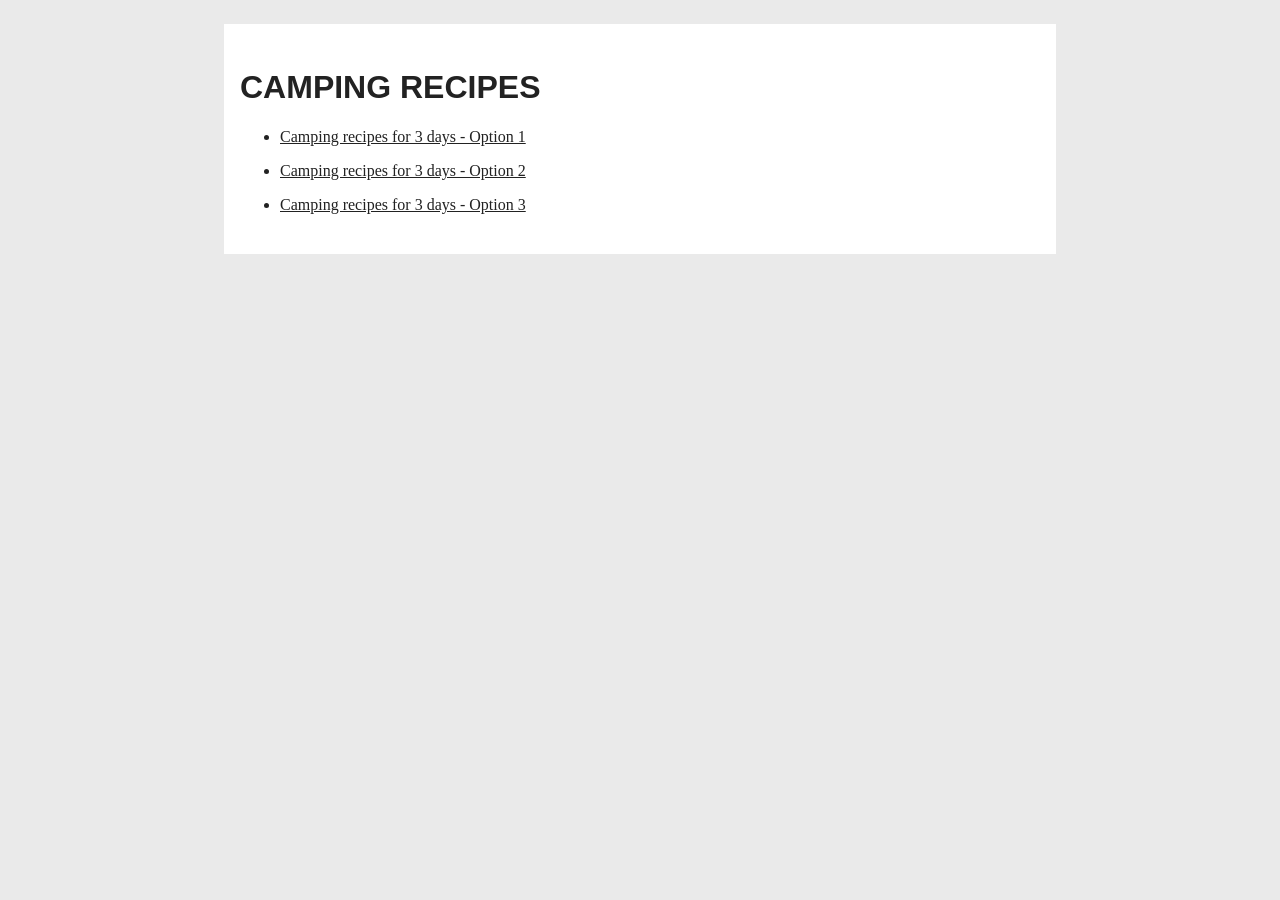
<file: index.html>
<!DOCTYPE html>
<html lang="en">
  <head>
    <meta charset="UTF-8">
    <title>My Camping Recipes</title>
    <link rel="stylesheet" href="css/style.css">
  </head>

  <body class="recipe-listing">
    <h1>Camping recipes</h1>
    
    <ul>
      <li><a href="recipes/option1.html">Camping recipes for 3 days - Option 1</a></li> 
      <li><a href="recipes/option2.html">Camping recipes for 3 days - Option 2</a></li> 
      <li><a href="recipes/option3.html">Camping recipes for 3 days - Option 3</a></li> 
    </ul>
  </body>
</html>
</file>
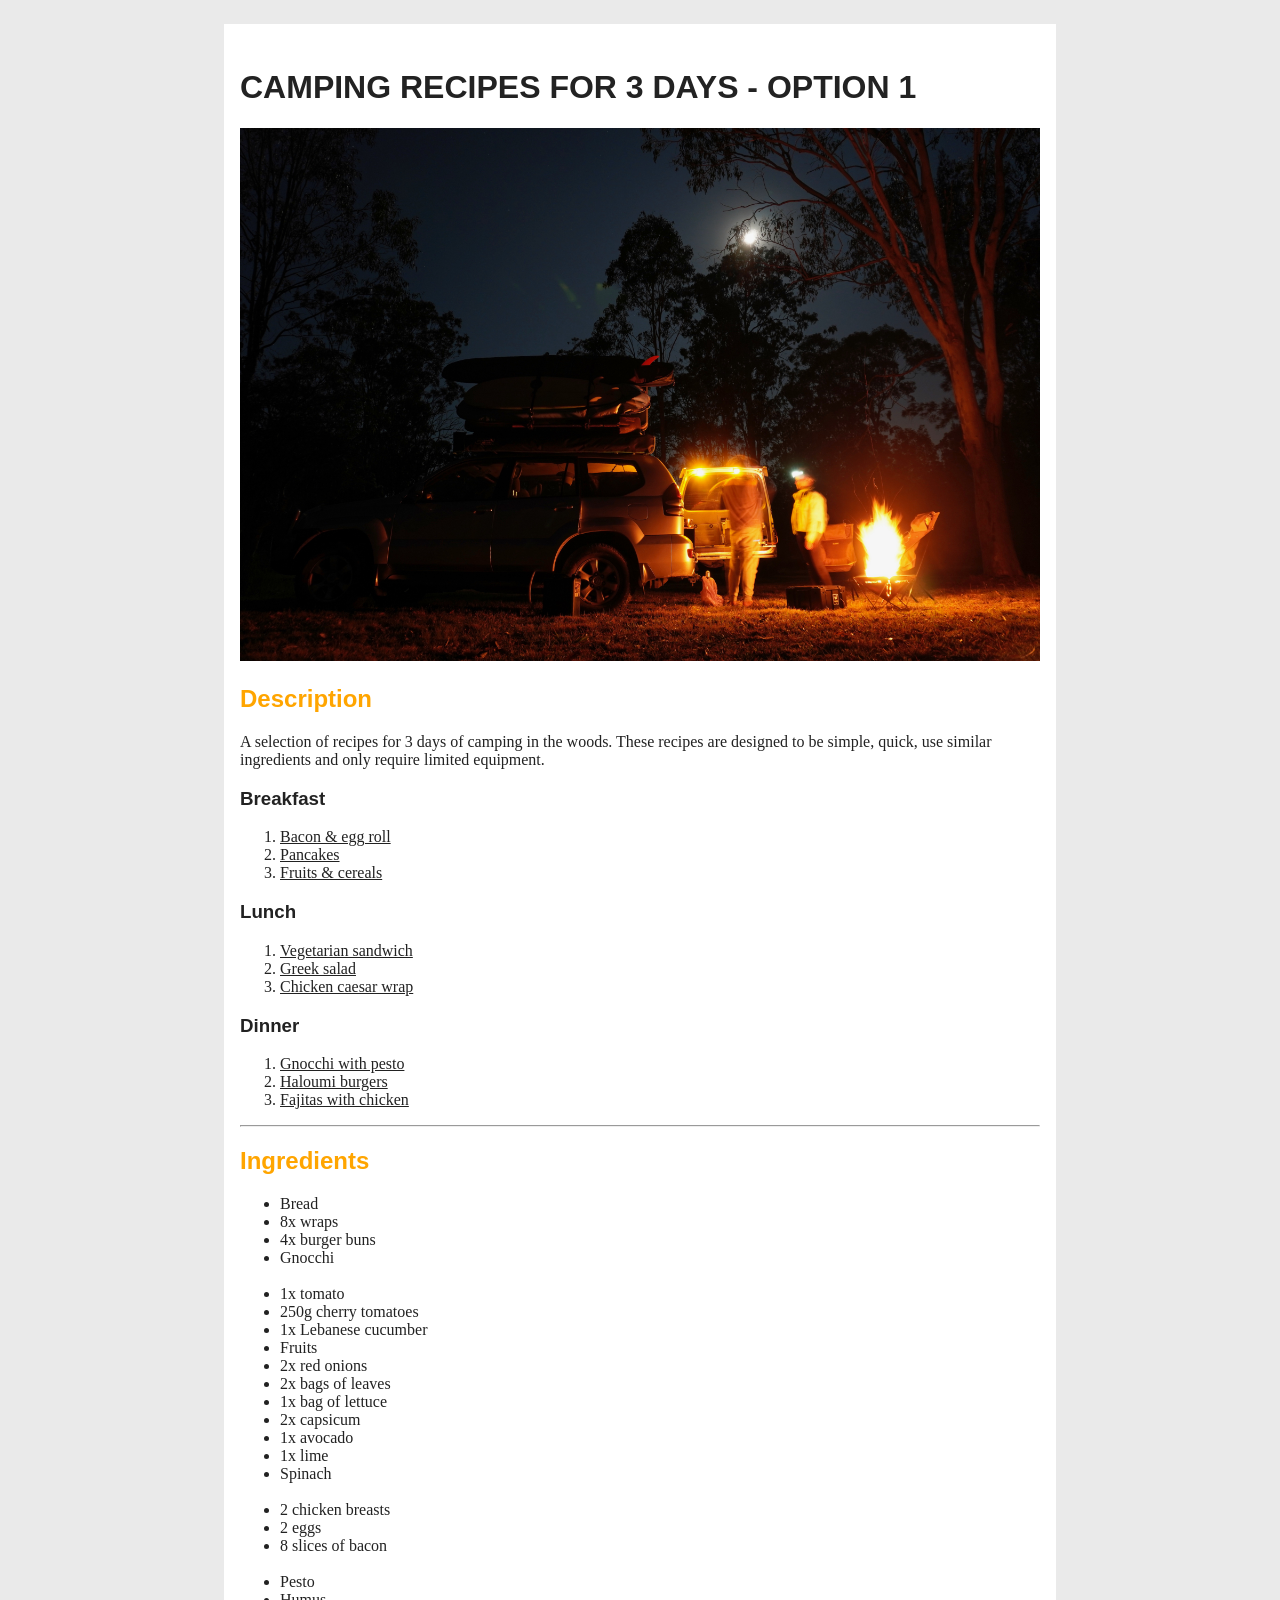
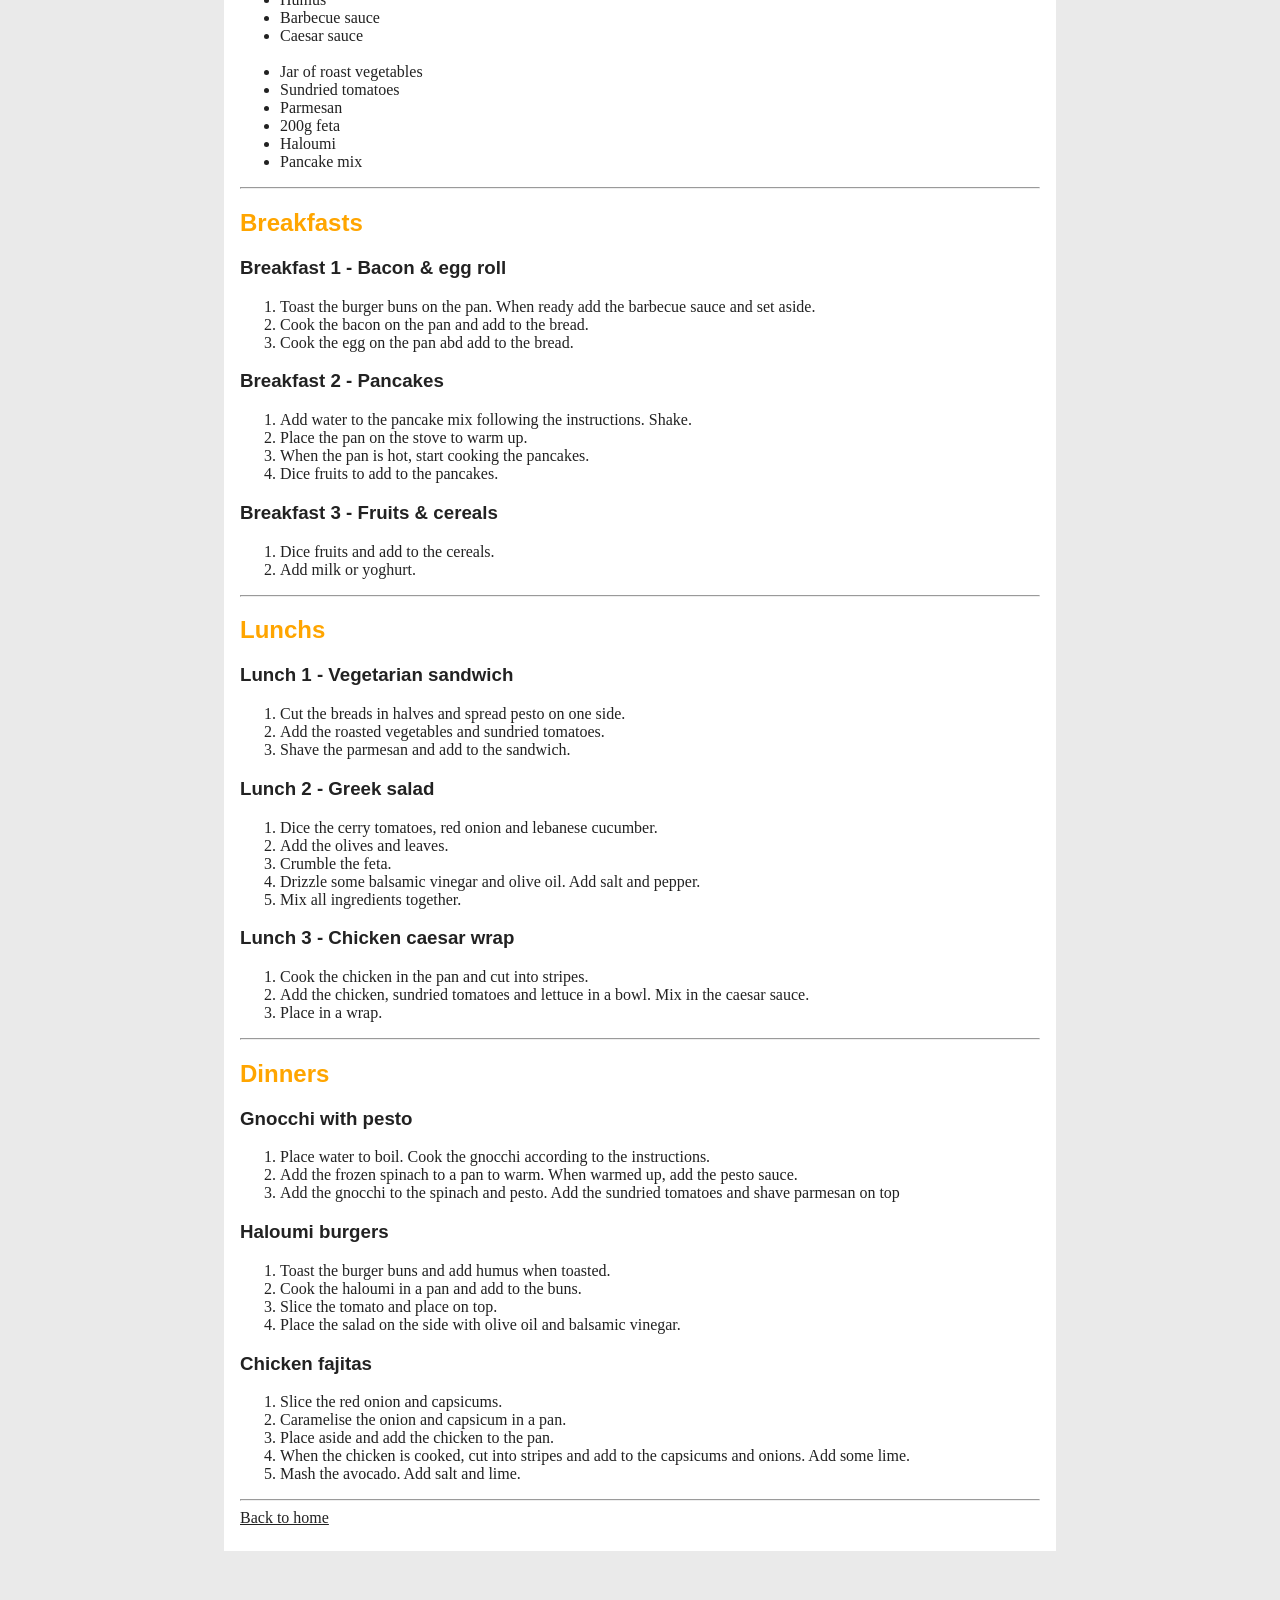
<file: recipes/option1.html>
<!DOCTYPE html>
<html lang="en">
  <head>
    <meta charset="UTF-8">
    <title>3 Days camping recipes - Option 1</title>
    <link rel="stylesheet" href="../css/style.css">
  </head>

  <body class="recipe-page">
    <h1>Camping recipes for 3 days - Option 1</h1>

    <img src="../img/option1.jpeg" width="300px" alt="A picture of a car in the woods">

    <h2>Description</h2>
      <p>A selection of recipes for 3 days of camping in the woods. These recipes are designed to be simple, quick, use similar ingredients and only require limited equipment.</p>
      
      <h3>Breakfast</h3>
      <ol>
        <li><a href="#breakfast1">Bacon & egg roll</a></li>
        <li><a href="#breakfast2">Pancakes</a></li>
        <li><a href="#breakfast3">Fruits & cereals<a></li>
      </ol>

      <h3>Lunch</h3>
      <ol>
        <li><a href="#lunch1">Vegetarian sandwich</a></li>
        <li><a href="#lunch2">Greek salad</a></li>
        <li><a href="#lunch3">Chicken caesar wrap<a></li>
      </ol>

      <h3>Dinner</h3>
      <ol>
        <li><a href="#dinner1">Gnocchi with pesto</a></li>
        <li><a href="#dinner2">Haloumi burgers</a></li>
        <li><a href="#dinner3">Fajitas with chicken<a></li>
      </ol>

    <hr />
    <h2>Ingredients</h2>

    <ul>
      <li>Bread</li>
      <li>8x wraps</li>
      <li>4x burger buns</li>
      <li>Gnocchi</li>
      <br />
      <li>1x tomato</li>
      <li>250g cherry tomatoes</li>
      <li>1x Lebanese cucumber</li>
      <li>Fruits</li>
      <li>2x red onions</li>
      <li>2x bags of leaves </li>
      <li>1x bag of lettuce</li>
      <li>2x capsicum</li>
      <li>1x avocado</li>
      <li>1x lime</li>
      <li>Spinach</li>
      <br />
      <li>2 chicken breasts</li>
      <li>2 eggs</li>
      <li>8 slices of bacon</li>
      <br />
      <li>Pesto</li>
      <li>Humus</li>
      <li>Barbecue sauce</li>
      <li>Caesar sauce</li>
      <br />
      <li>Jar of roast vegetables</li>
      <li>Sundried tomatoes</li>
      <li>Parmesan</li>
      <li>200g feta</li>
      <li>Haloumi</li>
      <li>Pancake mix</li>
    </ul>

    <hr />
    <h2>Breakfasts</h2>

    <h3 id="breakfast1">Breakfast 1 - Bacon & egg roll</h3>
    <ol>
      <li>Toast the burger buns on the pan. When ready add the barbecue sauce and set aside.</li>
      <li>Cook the bacon on the pan and add to the bread.</li>
      <li>Cook the egg on the pan abd add to the bread.</li>
    </ol>

    <h3 id="breakfast2">Breakfast 2 - Pancakes</h3>
    <ol>
      <li>Add water to the pancake mix following the instructions. Shake.</li>
      <li>Place the pan on the stove to warm up.</li>
      <li>When the pan is hot, start cooking the pancakes.</li>
      <li>Dice fruits to add to the pancakes.</li>
    </ol>

    <h3 id="breakfast3">Breakfast 3 - Fruits & cereals</h3>
    <ol>
      <li>Dice fruits and add to the cereals.</li>
      <li>Add milk or yoghurt.</li>
    </ol>

    <hr />
    <h2>Lunchs</h2>

    <h3 id="lunch1">Lunch 1 - Vegetarian sandwich</h3>
    <ol>
      <li>Cut the breads in halves and spread pesto on one side.</li>
      <li>Add the roasted vegetables and sundried tomatoes.</li>
      <li>Shave the parmesan and add to the sandwich.</li>
    </ol>

    <h3 id="lunch2">Lunch 2 - Greek salad</h3>
    <ol>
      <li>Dice the cerry tomatoes, red onion and lebanese cucumber.</li>
      <li>Add the olives and leaves.</li>
      <li>Crumble the feta.</li>
      <li>Drizzle some balsamic vinegar and olive oil. Add salt and pepper.</li>
      <li>Mix all ingredients together.</li>
    </ol>

    <h3 id="lunch3">Lunch 3 - Chicken caesar wrap</h3>
    <ol>
      <li>Cook the chicken in the pan and cut into stripes.</li>
      <li>Add the chicken, sundried tomatoes and lettuce in a bowl. Mix in the caesar sauce.</li>
      <li>Place in a wrap.</li>
    </ol>

    <hr />
    <h2>Dinners</h2>

    <h3 id="dinner1">Gnocchi with pesto</h3>
    <ol>
      <li>Place water to boil. Cook the gnocchi according to the instructions.</li>
      <li>Add the frozen spinach to a pan to warm. When warmed up, add the pesto sauce.</li>
      <li>Add the gnocchi to the spinach and pesto. Add the sundried tomatoes and shave parmesan on top</li>
    </ol>

    <h3 id="dinner2">Haloumi burgers</h3>
    <ol>
      <li>Toast the burger buns and add humus when toasted.</li>
      <li>Cook the haloumi in a pan and add to the buns.</li>
      <li>Slice the tomato and place on top.</li>
      <li>Place the salad on the side with olive oil and balsamic vinegar.</li>
    </ol>

    <h3 id="dinner3">Chicken fajitas</h3>
    <ol>
      <li>Slice the red onion and capsicums.</li>
      <li>Caramelise the onion and capsicum in a pan.</li>
      <li>Place aside and add the chicken to the pan.</li>
      <li>When the chicken is cooked, cut into stripes and add to the capsicums and onions. Add some lime.</li>
      <li>Mash the avocado. Add salt and lime.</li>
    </ol>

    <hr />
    <a href="../index.html">Back to home</a>
  </body>
</html>
</file>
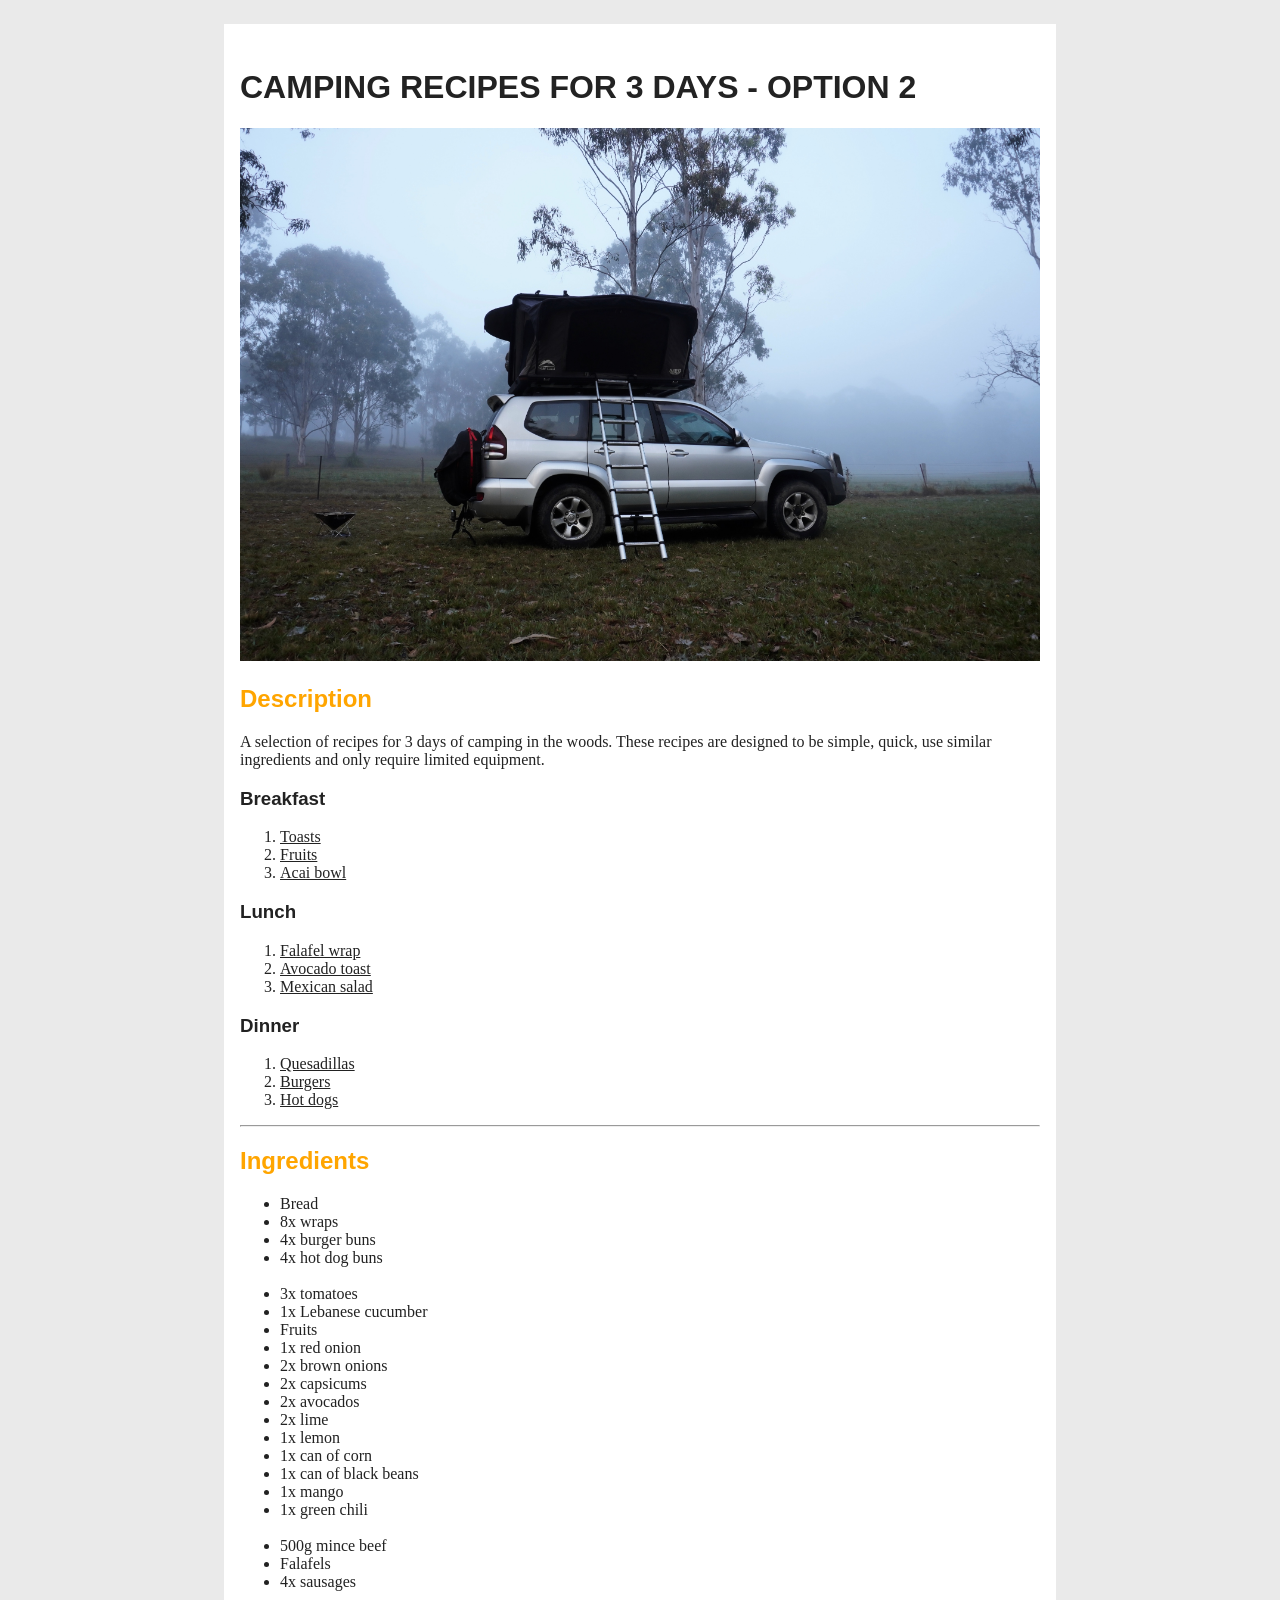
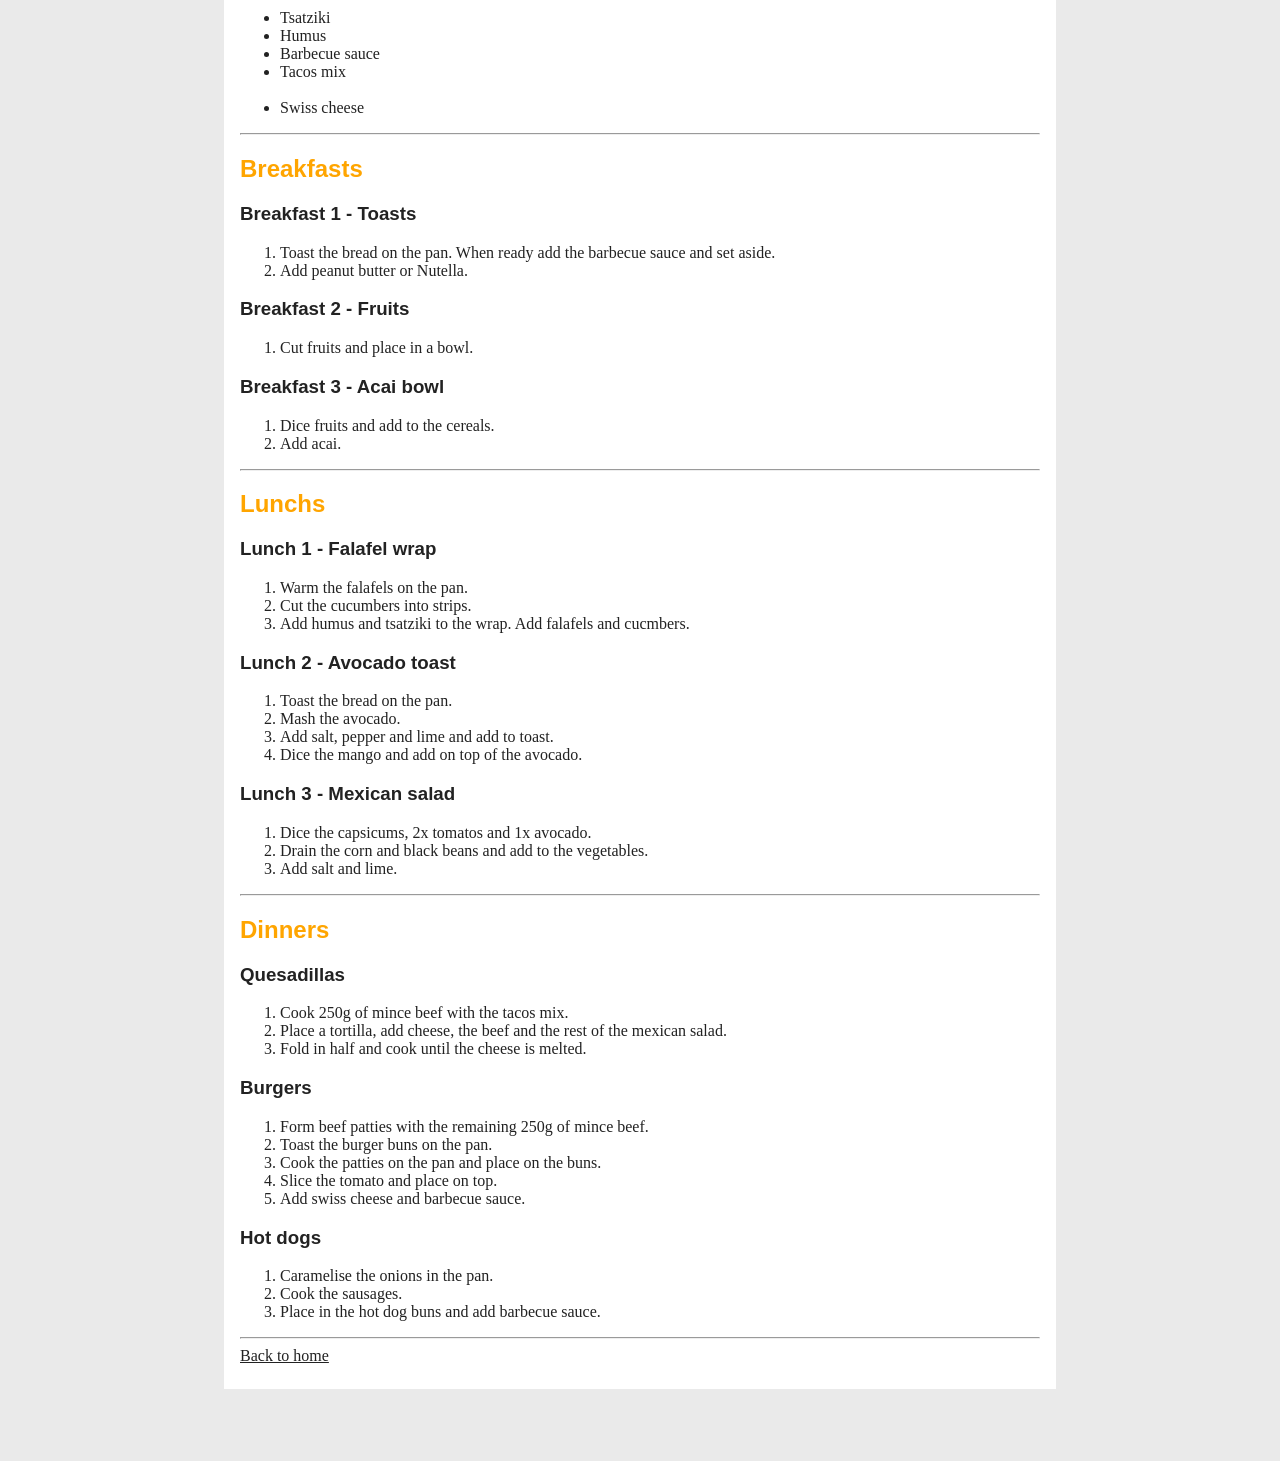
<file: recipes/option2.html>
<!DOCTYPE html>
<html lang="en">
  <head>
    <meta charset="UTF-8">
    <title>3 Days camping recipes - Option 2</title>
    <link rel="stylesheet" href="../css/style.css">
  </head>

  <body class="recipe-page">
    <h1>Camping recipes for 3 days - Option 2</h1>

    <img src="../img/option2.jpeg" width="300px" alt="A picture of a car in the woods">

    <h2>Description</h2>
      <p>A selection of recipes for 3 days of camping in the woods. These recipes are designed to be simple, quick, use similar ingredients and only require limited equipment.</p>
      
      <h3>Breakfast</h3>
      <ol>
        <li><a href="#breakfast1">Toasts</a></li>
        <li><a href="#breakfast2">Fruits</a></li>
        <li><a href="#breakfast3">Acai bowl<a></li>
      </ol>

      <h3>Lunch</h3>
      <ol>
        <li><a href="#lunch1">Falafel wrap</a></li>
        <li><a href="#lunch2">Avocado toast</a></li>
        <li><a href="#lunch3">Mexican salad<a></li>
      </ol>

      <h3>Dinner</h3>
      <ol>
        <li><a href="#dinner1">Quesadillas</a></li>
        <li><a href="#dinner2">Burgers</a></li>
        <li><a href="#dinner3">Hot dogs</a></li>
      </ol>

    <hr />
    <h2>Ingredients</h2>

    <ul>
      <li>Bread</li>
      <li>8x wraps</li>
      <li>4x burger buns</li>
      <li>4x hot dog buns</li>
      <br />
      <li>3x tomatoes</li>
      <li>1x Lebanese cucumber</li>
      <li>Fruits</li>
      <li>1x red onion</li>
      <li>2x brown onions</li>
      <li>2x capsicums</li>
      <li>2x avocados</li>
      <li>2x lime</li>
      <li>1x lemon</li>
      <li>1x can of corn</li>
      <li>1x can of black beans</li>
      <li>1x mango</li>
      <li>1x green chili</li>
      <br />
      <li>500g mince beef</li>
      <li>Falafels</li>
      <li>4x sausages</li>
      <br />
      <li>Tsatziki</li>
      <li>Humus</li>
      <li>Barbecue sauce</li>
      <li>Tacos mix</li>
      <br />
      <li>Swiss cheese</li>
    </ul>

    <hr />
    <h2>Breakfasts</h2>

    <h3 id="breakfast1">Breakfast 1 - Toasts</h3>
    <ol>
      <li>Toast the bread on the pan. When ready add the barbecue sauce and set aside.</li>
      <li>Add peanut butter or Nutella.</li>
    </ol>

    <h3 id="breakfast2">Breakfast 2 - Fruits</h3>
    <ol>
      <li>Cut fruits and place in a bowl.</li>
    </ol>

    <h3 id="breakfast3">Breakfast 3 - Acai bowl</h3>
    <ol>
      <li>Dice fruits and add to the cereals.</li>
      <li>Add acai.</li>
    </ol>

    <hr />
    <h2>Lunchs</h2>

    <h3 id="lunch1">Lunch 1 - Falafel wrap</h3>
    <ol>
      <li>Warm the falafels on the pan.</li>
      <li>Cut the cucumbers into strips.</li>
      <li>Add humus and tsatziki to the wrap. Add falafels and cucmbers.</li>
    </ol>

    <h3 id="lunch2">Lunch 2 - Avocado toast</h3>
    <ol>
      <li>Toast the bread on the pan.</li>
      <li>Mash the avocado.</li>
      <li>Add salt, pepper and lime and add to toast.</li>
      <li>Dice the mango and add on top of the avocado.</li>
    </ol>

    <h3 id="lunch3">Lunch 3 - Mexican salad</h3>
    <ol>
      <li>Dice the capsicums, 2x tomatos and 1x avocado.</li>
      <li>Drain the corn and black beans and add to the vegetables.</li>
      <li>Add salt and lime.</li>
    </ol>

    <hr />
    <h2>Dinners</h2>

    <h3 id="dinner1">Quesadillas</h3>
    <ol>
      <li>Cook 250g of mince beef with the tacos mix.</li>
      <li>Place a tortilla, add cheese, the beef and the rest of the mexican salad.</li>
      <li>Fold in half and cook until the cheese is melted.</li>
    </ol>

    <h3 id="dinner2">Burgers</h3>
    <ol>
      <li>Form beef patties with the remaining 250g of mince beef.</li>
      <li>Toast the burger buns on the pan.</li>
      <li>Cook the patties on the pan and place on the buns.</li>
      <li>Slice the tomato and place on top.</li>
      <li>Add swiss cheese and barbecue sauce.</li>
    </ol>

    <h3 id="dinner3">Hot dogs</h3>
    <ol>
      <li>Caramelise the onions in the pan.</li>
      <li>Cook the sausages.</li>
      <li>Place in the hot dog buns and add barbecue sauce.</li>
    </ol>

    <hr />
    <a href="../index.html">Back to home</a>
  </body>
</html>
</file>
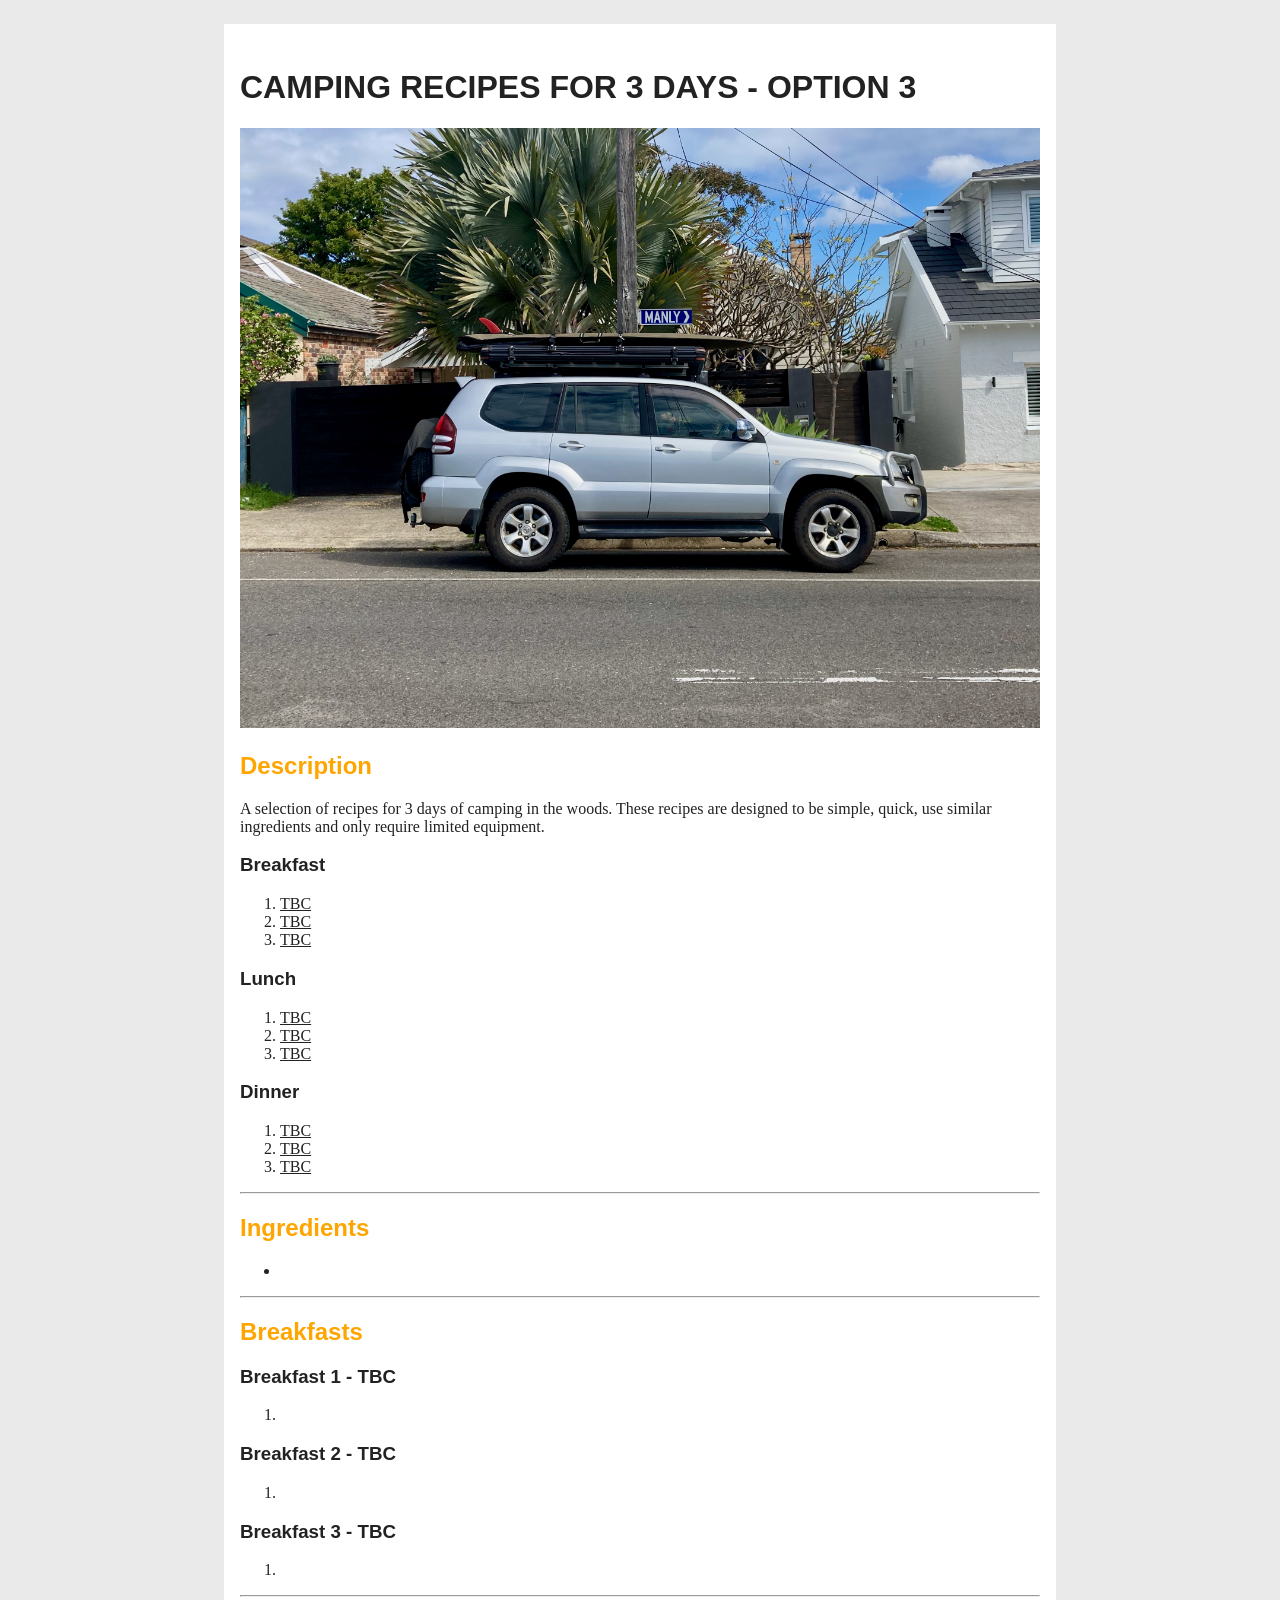
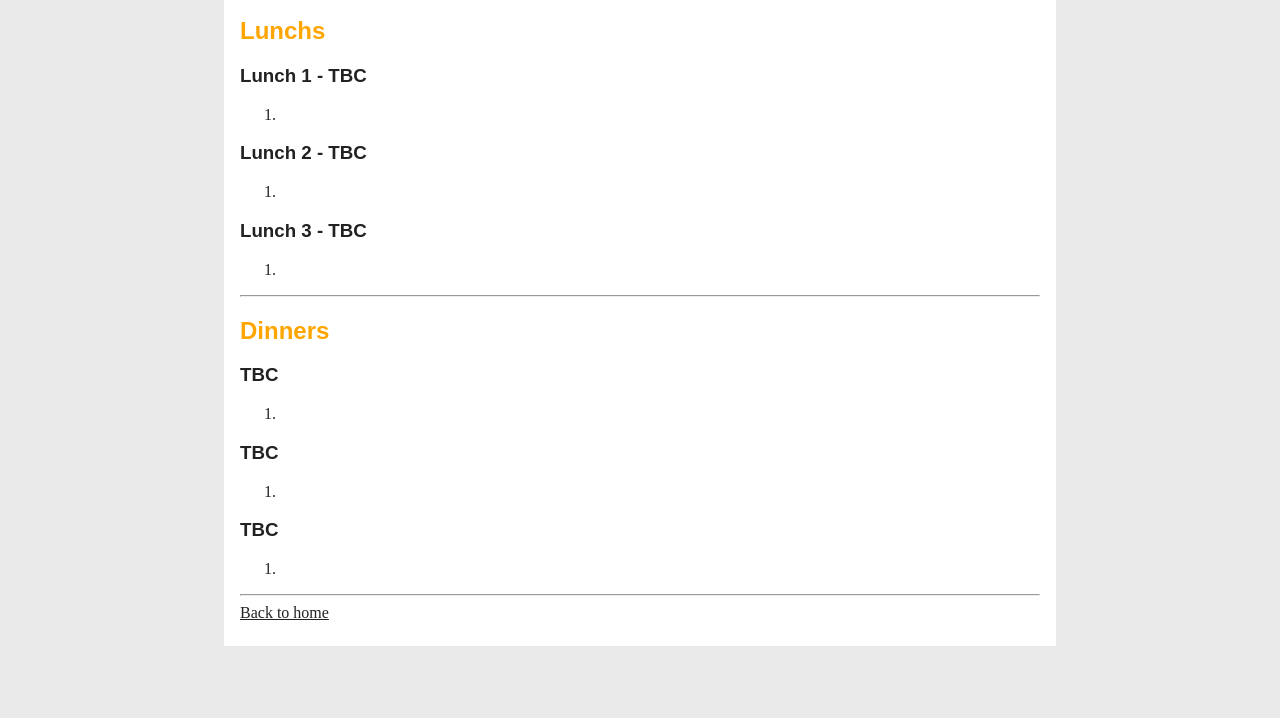
<file: recipes/option3.html>
<!DOCTYPE html>
<html lang="en">
  <head>
    <meta charset="UTF-8">
    <title>3 Days camping recipes - Option 3</title>
    <link rel="stylesheet" href="../css/style.css">
  </head>

  <body class="recipe-page">
    <h1>Camping recipes for 3 days - Option 3</h1>

    <img src="../img/option3.jpeg" width="300px" alt="A picture of a car in the woods">

    <h2>Description</h2>
      <p>A selection of recipes for 3 days of camping in the woods. These recipes are designed to be simple, quick, use similar ingredients and only require limited equipment.</p>
      
      <h3>Breakfast</h3>
      <ol>
        <li><a href="#breakfast1">TBC</a></li>
        <li><a href="#breakfast2">TBC</a></li>
        <li><a href="#breakfast3">TBC<a></li>
      </ol>

      <h3>Lunch</h3>
      <ol>
        <li><a href="#lunch1">TBC</a></li>
        <li><a href="#lunch2">TBC</a></li>
        <li><a href="#lunch3">TBC<a></li>
      </ol>

      <h3>Dinner</h3>
      <ol>
        <li><a href="#dinner1">TBC</a></li>
        <li><a href="#dinner2">TBC</a></li>
        <li><a href="#dinner3">TBC<a></li>
      </ol>

    <hr />
    <h2>Ingredients</h2>

    <ul>
      <li></li>
    </ul>

    <hr />
    <h2>Breakfasts</h2>

    <h3 id="breakfast1">Breakfast 1 - TBC</h3>
    <ol>
      <li></li>
    </ol>

    <h3 id="breakfast2">Breakfast 2 - TBC</h3>
    <ol>
      <li></li>
    </ol>

    <h3 id="breakfast3">Breakfast 3 - TBC</h3>
    <ol>
      <li></li>
    </ol>

    <hr />
    <h2>Lunchs</h2>

    <h3 id="lunch1">Lunch 1 - TBC</h3>
    <ol>
      <li></li>
    </ol>

    <h3 id="lunch2">Lunch 2 - TBC</h3>
    <ol>
      <li></li>
    </ol>

    <h3 id="lunch3">Lunch 3 - TBC</h3>
    <ol>
      <li></li>
    </ol>

    <hr />
    <h2>Dinners</h2>

    <h3 id="dinner1">TBC</h3>
    <ol>
      <li></li>
    </ol>

    <h3 id="dinner2">TBC</h3>
    <ol>
      <li></li>
    </ol>

    <h3 id="dinner3">TBC</h3>
    <ol>
      <li></li>
    </ol>

    <hr />
    <a href="../index.html">Back to home</a>
  </body>
</html>
</file>
<file: css/style.css>
html {
  background-color: #eaeaea;
  color: #222;
  font-family: "Georgia", serif;
  width: 80%;
  margin: auto;
}

a {
  color: #222;
}

h1, h2, h3, h4, h5, h6 {
  font-family: "Arial", sans-serif;
  font-weight: bold;
}

h1 {
  text-transform: uppercase;
}

h2 {
  color: orange;
}

.recipe-listing,
.recipe-page {
  background-color: #fff;
  width: 800px;
  margin: 24px auto 72px auto;
  padding: 24px 16px;
}

.recipe-listing li {
  margin-top: 16px;
}

img {
  width: 100%;
  text-align: center;
}
</file>
